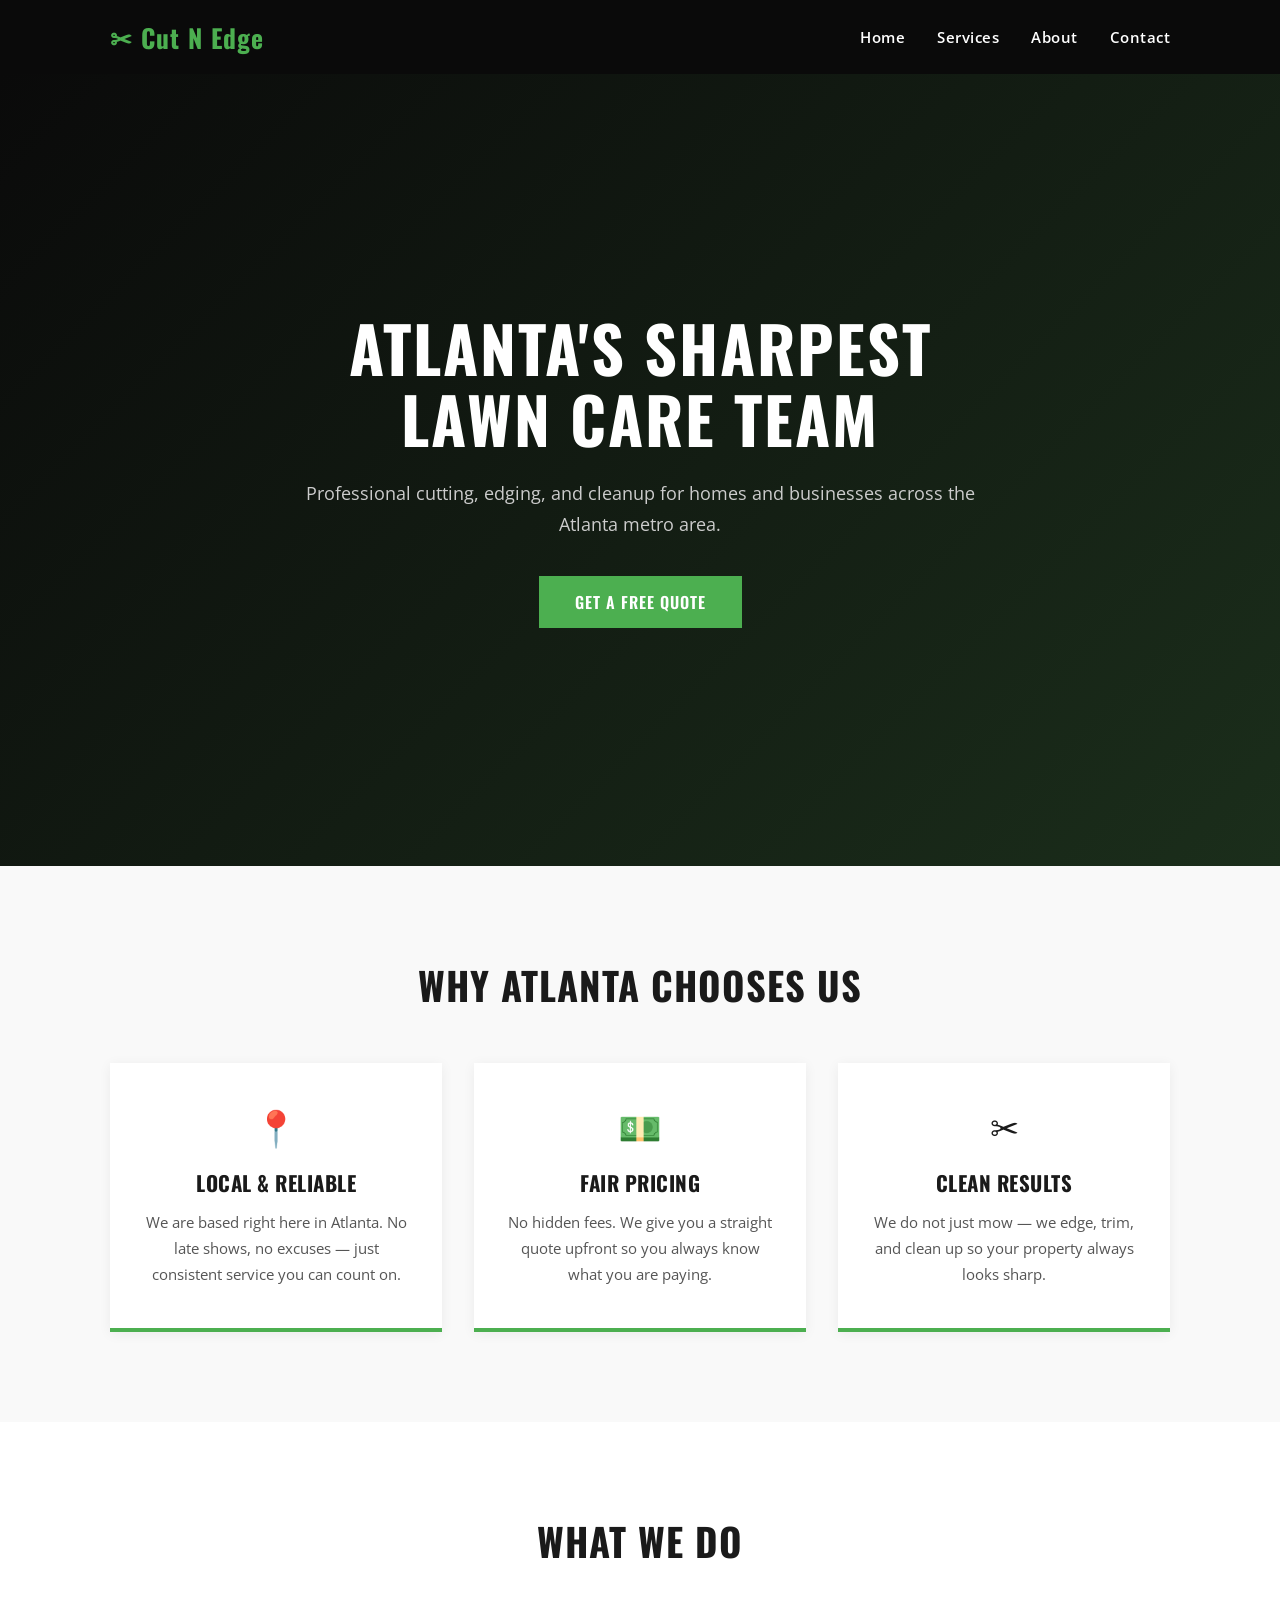
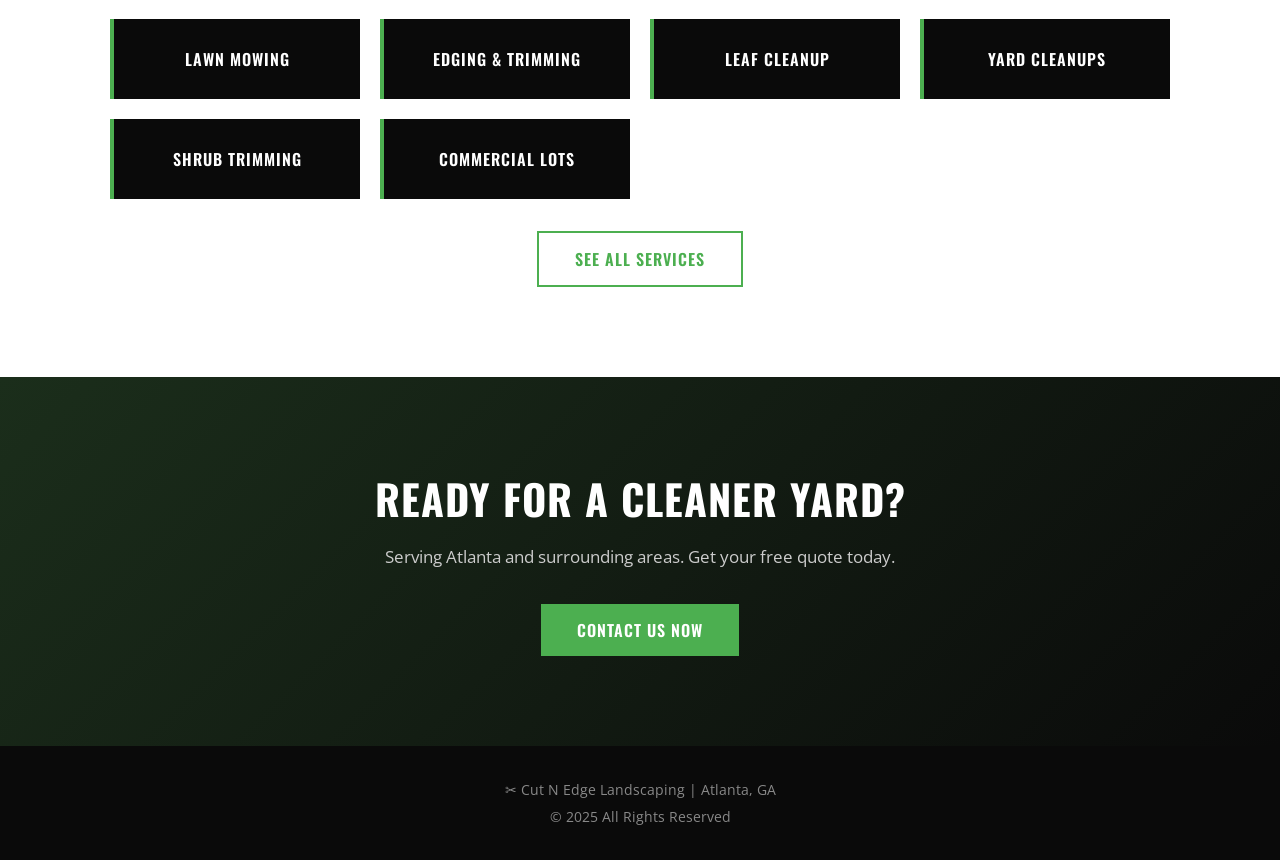
<file: templates/index.html>
<!DOCTYPE html>
<html lang="en">
<head>
    <meta charset="UTF-8">
    <meta name="viewport" content="width=device-width, initial-scale=1.0">
    <title>Cut N Edge Landscaping | Atlanta, GA</title>
    <link href="https://fonts.googleapis.com/css2?family=Oswald:wght@400;600;700&family=Open+Sans:wght@400;600&display=swap" rel="stylesheet">
    <style>
        * { margin: 0; padding: 0; box-sizing: border-box; }
        body { font-family: 'Open Sans', sans-serif; color: #1a1a1a; background-color: #ffffff; }
        h1, h2, h3 { font-family: 'Oswald', sans-serif; }
        a { text-decoration: none; color: inherit; }
        .container { max-width: 1100px; margin: 0 auto; padding: 0 20px; }

        /* NAVBAR */
        .navbar { background-color: #0a0a0a; padding: 18px 0; position: sticky; top: 0; z-index: 100; }
        .nav-container { max-width: 1100px; margin: 0 auto; padding: 0 20px; display: flex; justify-content: space-between; align-items: center; }
        .logo { font-family: 'Oswald', sans-serif; font-size: 1.6rem; font-weight: 700; color: #4caf50; letter-spacing: 1px; }
        .nav-links { list-style: none; display: flex; gap: 32px; }
        .nav-links a { color: #ffffff; font-size: 0.95rem; font-weight: 600; letter-spacing: 0.5px; transition: color 0.2s; }
        .nav-links a:hover { color: #4caf50; }

        /* HERO */
        .hero { background: linear-gradient(135deg, #0a0a0a 0%, #1b2e1b 100%); min-height: 88vh; display: flex; align-items: center; padding: 80px 20px; }
        .hero-content { max-width: 700px; margin: 0 auto; text-align: center; }
        .hero-content h1 { font-size: 4rem; font-weight: 700; color: #ffffff; line-height: 1.1; margin-bottom: 24px; text-transform: uppercase; letter-spacing: 2px; }
        .hero-content p { font-size: 1.15rem; color: #cccccc; margin-bottom: 36px; line-height: 1.7; }

        /* BUTTONS */
        .btn { display: inline-block; background-color: #4caf50; color: #ffffff; padding: 14px 36px; font-family: 'Oswald', sans-serif; font-size: 1rem; font-weight: 600; letter-spacing: 1px; text-transform: uppercase; border: none; cursor: pointer; transition: background-color 0.2s, transform 0.1s; }
        .btn:hover { background-color: #388e3c; transform: translateY(-2px); }
        .btn-outline { background-color: transparent; border: 2px solid #4caf50; color: #4caf50; margin-top: 32px; }
        .btn-outline:hover { background-color: #4caf50; color: #ffffff; }

        /* FEATURES */
        .features { padding: 90px 20px; background-color: #f9f9f9; text-align: center; }
        .features h2 { font-size: 2.4rem; text-transform: uppercase; margin-bottom: 50px; letter-spacing: 1px; }
        .features-grid { display: grid; grid-template-columns: repeat(auto-fit, minmax(280px, 1fr)); gap: 32px; max-width: 1100px; margin: 0 auto; }
        .feature-card { background: #ffffff; padding: 40px 28px; border-bottom: 4px solid #4caf50; box-shadow: 0 2px 12px rgba(0,0,0,0.06); }
        .feature-card .icon { font-size: 2.2rem; display: block; margin-bottom: 16px; }
        .feature-card h3 { font-size: 1.3rem; margin-bottom: 12px; text-transform: uppercase; letter-spacing: 0.5px; }
        .feature-card p { font-size: 0.95rem; color: #555; line-height: 1.7; }

        /* SERVICES PREVIEW */
        .services-preview { padding: 90px 20px; text-align: center; background-color: #ffffff; }
        .services-preview h2 { font-size: 2.4rem; text-transform: uppercase; margin-bottom: 50px; letter-spacing: 1px; }
        .services-grid { display: grid; grid-template-columns: repeat(auto-fit, minmax(200px, 1fr)); gap: 20px; max-width: 1100px; margin: 0 auto; }
        .service-item { background-color: #0a0a0a; color: #ffffff; font-family: 'Oswald', sans-serif; font-size: 1rem; font-weight: 600; text-transform: uppercase; letter-spacing: 1px; padding: 28px 16px; border-left: 4px solid #4caf50; transition: background-color 0.2s; }
        .service-item:hover { background-color: #4caf50; }

        /* CTA */
        .cta { background: linear-gradient(135deg, #1b2e1b 0%, #0a0a0a 100%); padding: 90px 20px; text-align: center; color: #ffffff; }
        .cta h2 { font-size: 2.6rem; text-transform: uppercase; letter-spacing: 1px; margin-bottom: 16px; }
        .cta p { font-size: 1.05rem; color: #cccccc; margin-bottom: 36px; }

        /* FOOTER */
        .footer { background-color: #0a0a0a; color: #888; text-align: center; padding: 30px 20px; font-size: 0.85rem; line-height: 2; }

        /* RESPONSIVE */
        @media (max-width: 768px) {
            .hero-content h1 { font-size: 2.6rem; }
            .nav-links { gap: 16px; }
            .features h2, .services-preview h2, .cta h2 { font-size: 1.8rem; }
        }
    </style>
</head>
<body>

    <nav class="navbar">
        <div class="nav-container">
            <div class="logo">✂ Cut N Edge</div>
            <ul class="nav-links">
                <li><a href="/">Home</a></li>
                <li><a href="/services">Services</a></li>
                <li><a href="/about">About</a></li>
                <li><a href="/contact">Contact</a></li>
            </ul>
        </div>
    </nav>

    <section class="hero">
        <div class="hero-content">
            <h1>Atlanta's Sharpest<br>Lawn Care Team</h1>
            <p>Professional cutting, edging, and cleanup for homes and businesses across the Atlanta metro area.</p>
            <a href="/contact" class="btn">Get a Free Quote</a>
        </div>
    </section>

    <section class="features">
        <div class="container">
            <h2>Why Atlanta Chooses Us</h2>
            <div class="features-grid">
                <div class="feature-card">
                    <span class="icon">📍</span>
                    <h3>Local & Reliable</h3>
                    <p>We are based right here in Atlanta. No late shows, no excuses — just consistent service you can count on.</p>
                </div>
                <div class="feature-card">
                    <span class="icon">💵</span>
                    <h3>Fair Pricing</h3>
                    <p>No hidden fees. We give you a straight quote upfront so you always know what you are paying.</p>
                </div>
                <div class="feature-card">
                    <span class="icon">✂</span>
                    <h3>Clean Results</h3>
                    <p>We do not just mow — we edge, trim, and clean up so your property always looks sharp.</p>
                </div>
            </div>
        </div>
    </section>

    <section class="services-preview">
        <div class="container">
            <h2>What We Do</h2>
            <div class="services-grid">
                <div class="service-item">Lawn Mowing</div>
                <div class="service-item">Edging & Trimming</div>
                <div class="service-item">Leaf Cleanup</div>
                <div class="service-item">Yard Cleanups</div>
                <div class="service-item">Shrub Trimming</div>
                <div class="service-item">Commercial Lots</div>
            </div>
            <a href="/services" class="btn btn-outline">See All Services</a>
        </div>
    </section>

    <section class="cta">
        <div class="container">
            <h2>Ready for a Cleaner Yard?</h2>
            <p>Serving Atlanta and surrounding areas. Get your free quote today.</p>
            <a href="/contact" class="btn">Contact Us Now</a>
        </div>
    </section>

    <footer class="footer">
        <div class="container">
            <p>✂ Cut N Edge Landscaping | Atlanta, GA</p>
            <p>© 2025 All Rights Reserved</p>
        </div>
    </footer>

</body>
</html>
</file>
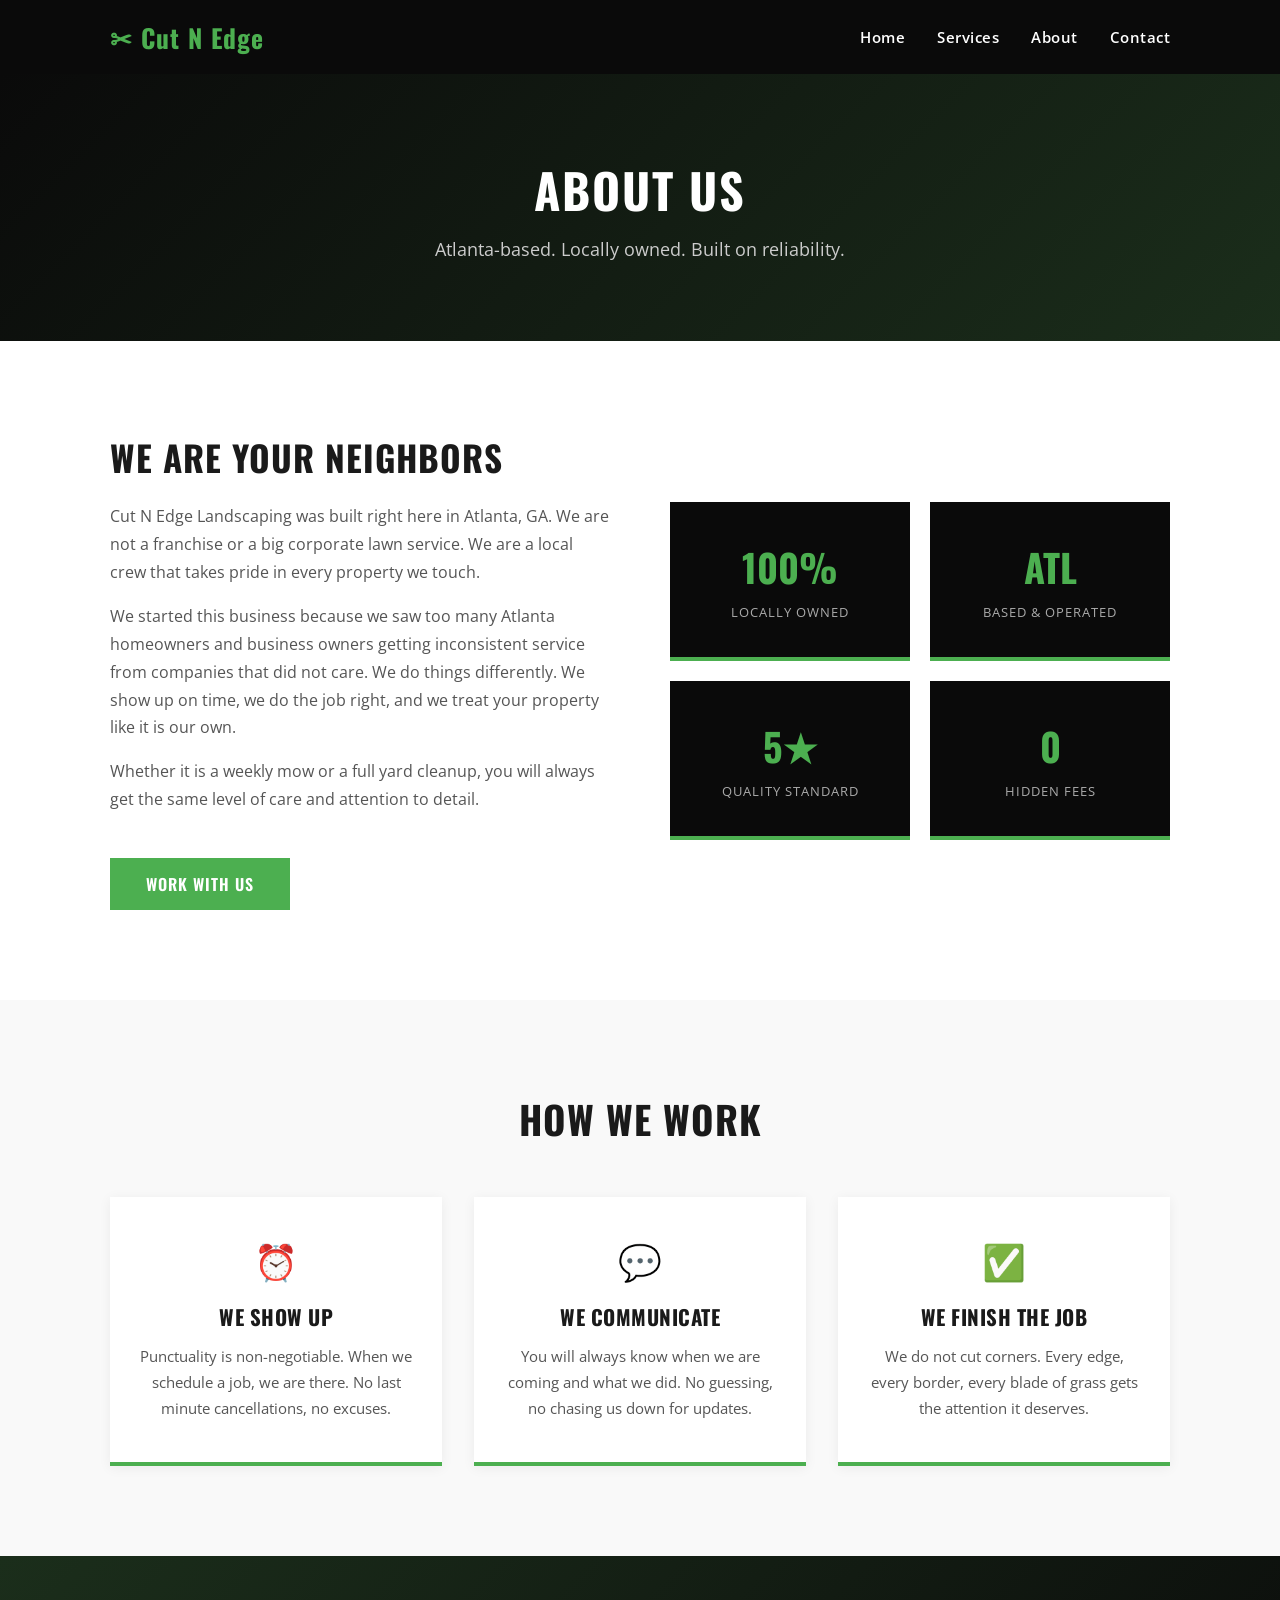
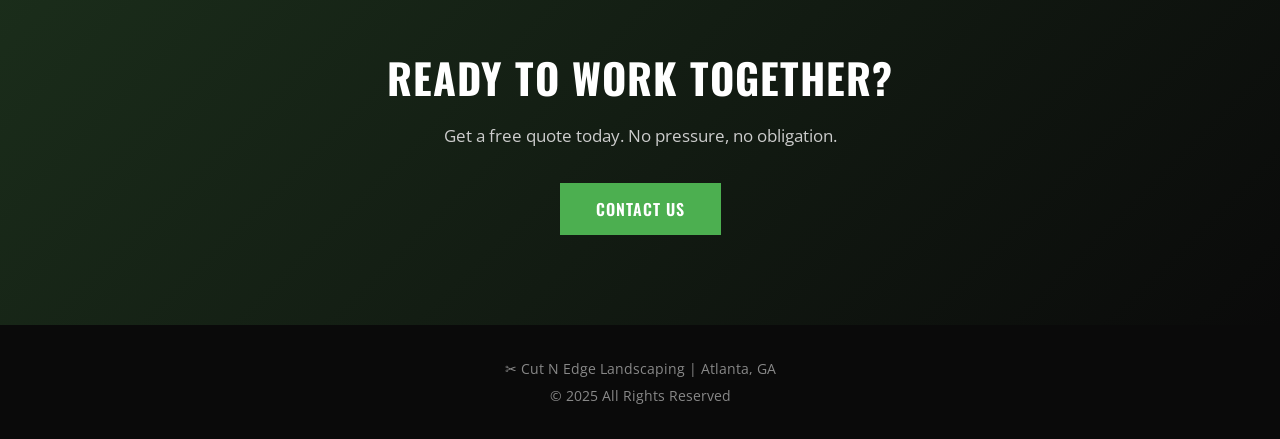
<file: templates/about.html>
<!DOCTYPE html>
<html lang="en">
<head>
    <meta charset="UTF-8">
    <meta name="viewport" content="width=device-width, initial-scale=1.0">
    <title>About | Cut N Edge Landscaping</title>
    <link href="https://fonts.googleapis.com/css2?family=Oswald:wght@400;600;700&family=Open+Sans:wght@400;600&display=swap" rel="stylesheet">
    <style>
        * { margin: 0; padding: 0; box-sizing: border-box; }
        body { font-family: 'Open Sans', sans-serif; color: #1a1a1a; background-color: #ffffff; }
        h1, h2, h3 { font-family: 'Oswald', sans-serif; }
        a { text-decoration: none; color: inherit; }
        .container { max-width: 1100px; margin: 0 auto; padding: 0 20px; }

        /* NAVBAR */
        .navbar { background-color: #0a0a0a; padding: 18px 0; position: sticky; top: 0; z-index: 100; }
        .nav-container { max-width: 1100px; margin: 0 auto; padding: 0 20px; display: flex; justify-content: space-between; align-items: center; }
        .logo { font-family: 'Oswald', sans-serif; font-size: 1.6rem; font-weight: 700; color: #4caf50; letter-spacing: 1px; }
        .nav-links { list-style: none; display: flex; gap: 32px; }
        .nav-links a { color: #ffffff; font-size: 0.95rem; font-weight: 600; letter-spacing: 0.5px; transition: color 0.2s; }
        .nav-links a:hover { color: #4caf50; }

        /* PAGE HEADER */
        .page-header { background: linear-gradient(135deg, #0a0a0a 0%, #1b2e1b 100%); padding: 80px 20px; text-align: center; color: #ffffff; }
        .page-header h1 { font-size: 3rem; text-transform: uppercase; letter-spacing: 2px; margin-bottom: 12px; }
        .page-header p { font-size: 1.1rem; color: #cccccc; }

        /* BUTTONS */
        .btn { display: inline-block; background-color: #4caf50; color: #ffffff; padding: 14px 36px; font-family: 'Oswald', sans-serif; font-size: 1rem; font-weight: 600; letter-spacing: 1px; text-transform: uppercase; border: none; cursor: pointer; transition: background-color 0.2s, transform 0.1s; }
        .btn:hover { background-color: #388e3c; transform: translateY(-2px); }

        /* ABOUT */
        .about-section { padding: 90px 20px; background-color: #ffffff; }
        .about-grid { display: grid; grid-template-columns: 1fr 1fr; gap: 60px; align-items: center; }
        .about-text h2 { font-size: 2.2rem; text-transform: uppercase; letter-spacing: 1px; margin-bottom: 20px; }
        .about-text p { font-size: 0.97rem; color: #555; line-height: 1.8; margin-bottom: 16px; }
        .about-stats { display: grid; grid-template-columns: 1fr 1fr; gap: 20px; }
        .stat-box { background-color: #0a0a0a; padding: 36px 20px; text-align: center; border-bottom: 4px solid #4caf50; }
        .stat-number { display: block; font-family: 'Oswald', sans-serif; font-size: 2.4rem; font-weight: 700; color: #4caf50; margin-bottom: 8px; }
        .stat-label { display: block; font-size: 0.8rem; color: #aaaaaa; text-transform: uppercase; letter-spacing: 1px; }

        /* VALUES */
        .values-section { padding: 90px 20px; background-color: #f9f9f9; text-align: center; }
        .values-section h2 { font-size: 2.4rem; text-transform: uppercase; letter-spacing: 1px; margin-bottom: 50px; }
        .values-grid { display: grid; grid-template-columns: repeat(auto-fit, minmax(280px, 1fr)); gap: 32px; max-width: 1100px; margin: 0 auto; }
        .value-card { background: #ffffff; padding: 40px 28px; border-bottom: 4px solid #4caf50; box-shadow: 0 2px 12px rgba(0,0,0,0.06); }
        .value-icon { font-size: 2.2rem; display: block; margin-bottom: 16px; }
        .value-card h3 { font-size: 1.3rem; text-transform: uppercase; letter-spacing: 0.5px; margin-bottom: 12px; }
        .value-card p { font-size: 0.95rem; color: #555; line-height: 1.7; }

        /* CTA */
        .cta { background: linear-gradient(135deg, #1b2e1b 0%, #0a0a0a 100%); padding: 90px 20px; text-align: center; color: #ffffff; }
        .cta h2 { font-size: 2.6rem; text-transform: uppercase; letter-spacing: 1px; margin-bottom: 16px; }
        .cta p { font-size: 1.05rem; color: #cccccc; margin-bottom: 36px; }

        /* FOOTER */
        .footer { background-color: #0a0a0a; color: #888; text-align: center; padding: 30px 20px; font-size: 0.85rem; line-height: 2; }

        /* RESPONSIVE */
        @media (max-width: 768px) {
            .about-grid { grid-template-columns: 1fr; }
            .page-header h1 { font-size: 2rem; }
        }
    </style>
</head>
<body>

    <nav class="navbar">
        <div class="nav-container">
            <div class="logo">✂ Cut N Edge</div>
            <ul class="nav-links">
                <li><a href="/">Home</a></li>
                <li><a href="/services">Services</a></li>
                <li><a href="/about">About</a></li>
                <li><a href="/contact">Contact</a></li>
            </ul>
        </div>
    </nav>

    <section class="page-header">
        <div class="container">
            <h1>About Us</h1>
            <p>Atlanta-based. Locally owned. Built on reliability.</p>
        </div>
    </section>

    <section class="about-section">
        <div class="container">
            <div class="about-grid">
                <div class="about-text">
                    <h2>We Are Your Neighbors</h2>
                    <p>Cut N Edge Landscaping was built right here in Atlanta, GA. We are not a franchise or a big corporate lawn service. We are a local crew that takes pride in every property we touch.</p>
                    <p>We started this business because we saw too many Atlanta homeowners and business owners getting inconsistent service from companies that did not care. We do things differently. We show up on time, we do the job right, and we treat your property like it is our own.</p>
                    <p>Whether it is a weekly mow or a full yard cleanup, you will always get the same level of care and attention to detail.</p>
                    <a href="/contact" class="btn" style="margin-top: 28px;">Work With Us</a>
                </div>
                <div class="about-stats">
                    <div class="stat-box">
                        <span class="stat-number">100%</span>
                        <span class="stat-label">Locally Owned</span>
                    </div>
                    <div class="stat-box">
                        <span class="stat-number">ATL</span>
                        <span class="stat-label">Based & Operated</span>
                    </div>
                    <div class="stat-box">
                        <span class="stat-number">5★</span>
                        <span class="stat-label">Quality Standard</span>
                    </div>
                    <div class="stat-box">
                        <span class="stat-number">0</span>
                        <span class="stat-label">Hidden Fees</span>
                    </div>
                </div>
            </div>
        </div>
    </section>

    <section class="values-section">
        <div class="container">
            <h2>How We Work</h2>
            <div class="values-grid">
                <div class="value-card">
                    <span class="value-icon">⏰</span>
                    <h3>We Show Up</h3>
                    <p>Punctuality is non-negotiable. When we schedule a job, we are there. No last minute cancellations, no excuses.</p>
                </div>
                <div class="value-card">
                    <span class="value-icon">💬</span>
                    <h3>We Communicate</h3>
                    <p>You will always know when we are coming and what we did. No guessing, no chasing us down for updates.</p>
                </div>
                <div class="value-card">
                    <span class="value-icon">✅</span>
                    <h3>We Finish the Job</h3>
                    <p>We do not cut corners. Every edge, every border, every blade of grass gets the attention it deserves.</p>
                </div>
            </div>
        </div>
    </section>

    <section class="cta">
        <div class="container">
            <h2>Ready to Work Together?</h2>
            <p>Get a free quote today. No pressure, no obligation.</p>
            <a href="/contact" class="btn">Contact Us</a>
        </div>
    </section>

    <footer class="footer">
        <div class="container">
            <p>✂ Cut N Edge Landscaping | Atlanta, GA</p>
            <p>© 2025 All Rights Reserved</p>
        </div>
    </footer>

</body>
</html>
</file>
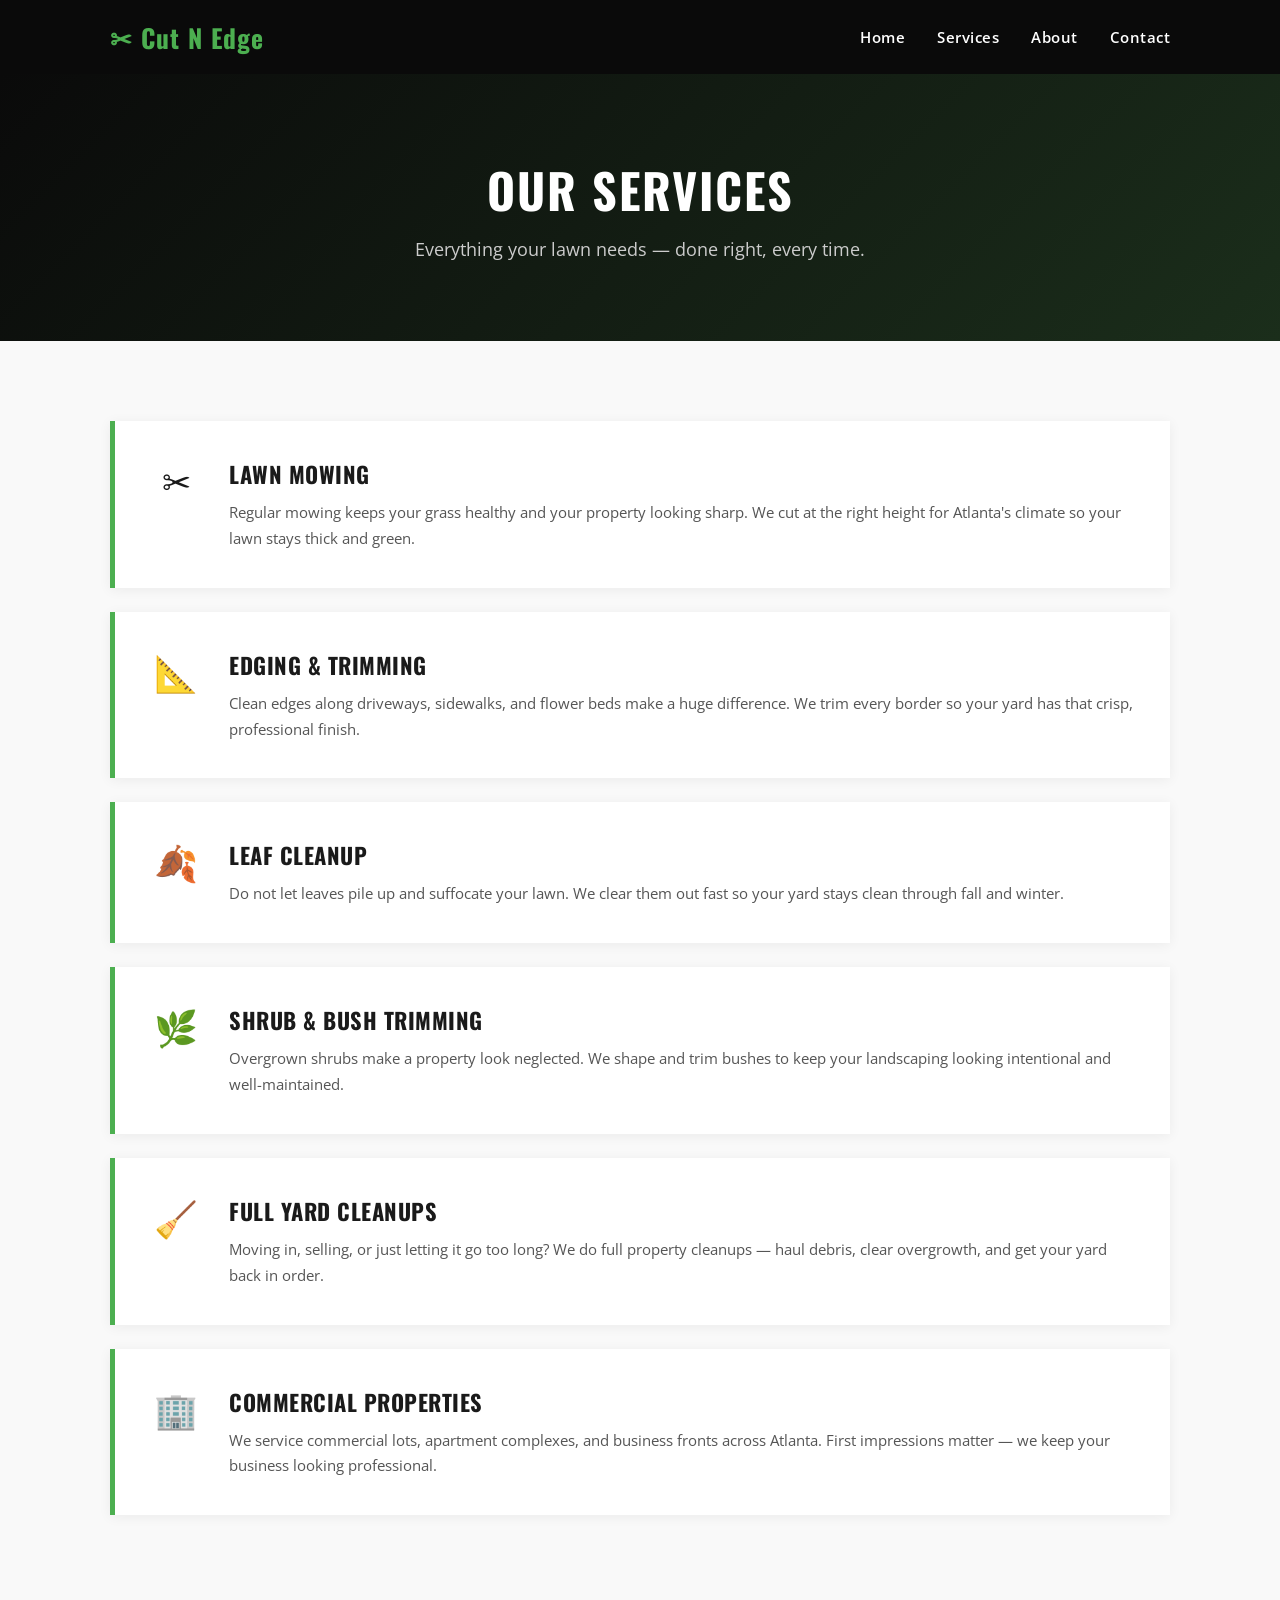
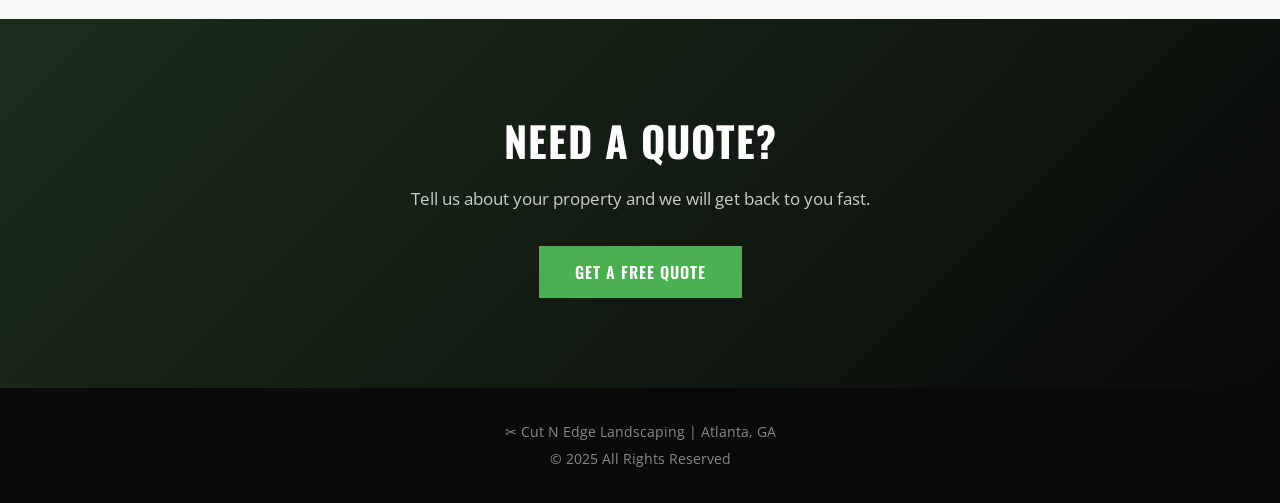
<file: templates/services.html>
<!DOCTYPE html>
<html lang="en">
<head>
    <meta charset="UTF-8">
    <meta name="viewport" content="width=device-width, initial-scale=1.0">
    <title>Services | Cut N Edge Landscaping</title>
    <link href="https://fonts.googleapis.com/css2?family=Oswald:wght@400;600;700&family=Open+Sans:wght@400;600&display=swap" rel="stylesheet">
    <style>
        * { margin: 0; padding: 0; box-sizing: border-box; }
        body { font-family: 'Open Sans', sans-serif; color: #1a1a1a; background-color: #ffffff; }
        h1, h2, h3 { font-family: 'Oswald', sans-serif; }
        a { text-decoration: none; color: inherit; }
        .container { max-width: 1100px; margin: 0 auto; padding: 0 20px; }

        /* NAVBAR */
        .navbar { background-color: #0a0a0a; padding: 18px 0; position: sticky; top: 0; z-index: 100; }
        .nav-container { max-width: 1100px; margin: 0 auto; padding: 0 20px; display: flex; justify-content: space-between; align-items: center; }
        .logo { font-family: 'Oswald', sans-serif; font-size: 1.6rem; font-weight: 700; color: #4caf50; letter-spacing: 1px; }
        .nav-links { list-style: none; display: flex; gap: 32px; }
        .nav-links a { color: #ffffff; font-size: 0.95rem; font-weight: 600; letter-spacing: 0.5px; transition: color 0.2s; }
        .nav-links a:hover { color: #4caf50; }

        /* PAGE HEADER */
        .page-header { background: linear-gradient(135deg, #0a0a0a 0%, #1b2e1b 100%); padding: 80px 20px; text-align: center; color: #ffffff; }
        .page-header h1 { font-size: 3rem; text-transform: uppercase; letter-spacing: 2px; margin-bottom: 12px; }
        .page-header p { font-size: 1.1rem; color: #cccccc; }

        /* BUTTONS */
        .btn { display: inline-block; background-color: #4caf50; color: #ffffff; padding: 14px 36px; font-family: 'Oswald', sans-serif; font-size: 1rem; font-weight: 600; letter-spacing: 1px; text-transform: uppercase; border: none; cursor: pointer; transition: background-color 0.2s, transform 0.1s; }
        .btn:hover { background-color: #388e3c; transform: translateY(-2px); }

        /* SERVICES FULL */
        .services-full { padding: 80px 20px; background-color: #f9f9f9; }
        .service-card { display: flex; align-items: flex-start; gap: 28px; background: #ffffff; padding: 36px; margin-bottom: 24px; border-left: 5px solid #4caf50; box-shadow: 0 2px 12px rgba(0,0,0,0.06); transition: transform 0.2s; }
        .service-card:hover { transform: translateX(6px); }
        .service-icon { font-size: 2.2rem; min-width: 50px; text-align: center; }
        .service-info h3 { font-size: 1.4rem; text-transform: uppercase; letter-spacing: 0.5px; margin-bottom: 10px; }
        .service-info p { font-size: 0.95rem; color: #555; line-height: 1.7; }

        /* CTA */
        .cta { background: linear-gradient(135deg, #1b2e1b 0%, #0a0a0a 100%); padding: 90px 20px; text-align: center; color: #ffffff; }
        .cta h2 { font-size: 2.6rem; text-transform: uppercase; letter-spacing: 1px; margin-bottom: 16px; }
        .cta p { font-size: 1.05rem; color: #cccccc; margin-bottom: 36px; }

        /* FOOTER */
        .footer { background-color: #0a0a0a; color: #888; text-align: center; padding: 30px 20px; font-size: 0.85rem; line-height: 2; }

        /* RESPONSIVE */
        @media (max-width: 768px) {
            .page-header h1 { font-size: 2rem; }
            .service-card { flex-direction: column; }
        }
    </style>
</head>
<body>

    <nav class="navbar">
        <div class="nav-container">
            <div class="logo">✂ Cut N Edge</div>
            <ul class="nav-links">
                <li><a href="/">Home</a></li>
                <li><a href="/services">Services</a></li>
                <li><a href="/about">About</a></li>
                <li><a href="/contact">Contact</a></li>
            </ul>
        </div>
    </nav>

    <section class="page-header">
        <div class="container">
            <h1>Our Services</h1>
            <p>Everything your lawn needs — done right, every time.</p>
        </div>
    </section>

    <section class="services-full">
        <div class="container">
            <div class="service-card">
                <div class="service-icon">✂</div>
                <div class="service-info">
                    <h3>Lawn Mowing</h3>
                    <p>Regular mowing keeps your grass healthy and your property looking sharp. We cut at the right height for Atlanta's climate so your lawn stays thick and green.</p>
                </div>
            </div>
            <div class="service-card">
                <div class="service-icon">📐</div>
                <div class="service-info">
                    <h3>Edging & Trimming</h3>
                    <p>Clean edges along driveways, sidewalks, and flower beds make a huge difference. We trim every border so your yard has that crisp, professional finish.</p>
                </div>
            </div>
            <div class="service-card">
                <div class="service-icon">🍂</div>
                <div class="service-info">
                    <h3>Leaf Cleanup</h3>
                    <p>Do not let leaves pile up and suffocate your lawn. We clear them out fast so your yard stays clean through fall and winter.</p>
                </div>
            </div>
            <div class="service-card">
                <div class="service-icon">🌿</div>
                <div class="service-info">
                    <h3>Shrub & Bush Trimming</h3>
                    <p>Overgrown shrubs make a property look neglected. We shape and trim bushes to keep your landscaping looking intentional and well-maintained.</p>
                </div>
            </div>
            <div class="service-card">
                <div class="service-icon">🧹</div>
                <div class="service-info">
                    <h3>Full Yard Cleanups</h3>
                    <p>Moving in, selling, or just letting it go too long? We do full property cleanups — haul debris, clear overgrowth, and get your yard back in order.</p>
                </div>
            </div>
            <div class="service-card">
                <div class="service-icon">🏢</div>
                <div class="service-info">
                    <h3>Commercial Properties</h3>
                    <p>We service commercial lots, apartment complexes, and business fronts across Atlanta. First impressions matter — we keep your business looking professional.</p>
                </div>
            </div>
        </div>
    </section>

    <section class="cta">
        <div class="container">
            <h2>Need a Quote?</h2>
            <p>Tell us about your property and we will get back to you fast.</p>
            <a href="/contact" class="btn">Get a Free Quote</a>
        </div>
    </section>

    <footer class="footer">
        <div class="container">
            <p>✂ Cut N Edge Landscaping | Atlanta, GA</p>
            <p>© 2025 All Rights Reserved</p>
        </div>
    </footer>

</body>
</html>
</file>
